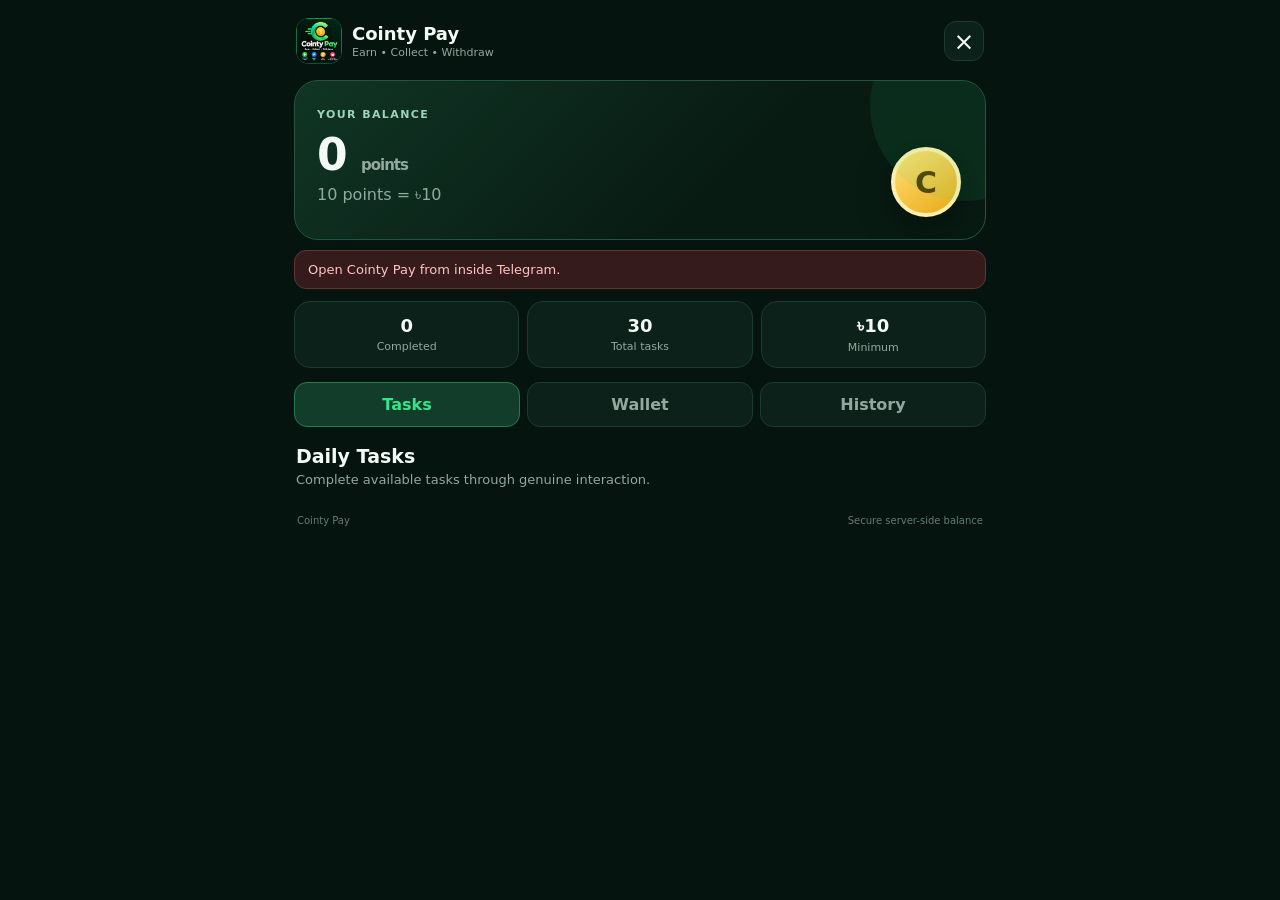
<file: frontend/index.html>
<!doctype html>
<html lang="en">
<head>
  <meta charset="UTF-8">
  <meta name="viewport" content="width=device-width,initial-scale=1,viewport-fit=cover">
  <meta name="theme-color" content="#071c14">
  <title>Cointy Pay</title>

  <link rel="icon" href="./assets/cointy-pay-logo.png">

  <script src="https://telegram.org/js/telegram-web-app.js?63"></script>

  <script
    src="//libtl.com/sdk.js"
    data-zone="11955158"
    data-sdk="show_11955158">
  </script>

  <link rel="stylesheet" href="./style.css">
</head>

<body>

  <div class="app">

    <header class="topbar">
      <div class="brand">
        <img src="./assets/cointy-pay-logo.png" alt="Cointy Pay logo">

        <div>
          <strong>Cointy Pay</strong>
          <span>Earn • Collect • Withdraw</span>
        </div>
      </div>

      <button id="closeBtn" class="icon-btn" aria-label="Close">×</button>
    </header>

    <main>

      <section class="hero">
        <div class="hero-copy">
          <span class="eyebrow">YOUR BALANCE</span>

          <div class="balance">
            <span id="points">0</span>
            <small>points</small>
          </div>

          <p>10 points = ৳10</p>
        </div>

        <div class="coin">C</div>
      </section>

      <div id="notice" class="notice hidden" role="status"></div>

      <section class="stats">
        <div>
          <b id="completed">0</b>
          <span>Completed</span>
        </div>

        <div>
          <b>30</b>
          <span>Total tasks</span>
        </div>

        <div>
          <b>৳10</b>
          <span>Minimum</span>
        </div>
      </section>

      <nav class="tabs" aria-label="Sections">
        <button class="tab active" data-tab="tasks">Tasks</button>
        <button class="tab" data-tab="wallet">Wallet</button>
        <button class="tab" data-tab="history">History</button>
      </nav>

      <section id="tasksTab" class="tab-panel">

        <div class="section-head">
          <div>
            <h2>Daily Tasks</h2>
            <p>Complete available tasks through genuine interaction.</p>
          </div>
        </div>

        <div id="tasks" class="task-list"></div>

      </section>

      <section id="walletTab" class="tab-panel hidden">

        <div class="panel">

          <h2>Withdraw</h2>

          <p class="muted">
            Minimum withdrawal: 10 points = ৳10.
            Requests are reviewed before payment.
          </p>

          <form id="withdrawForm">

            <label for="method">Payment method</label>

            <select id="method">
              <option value="bkash">bKash</option>
              <option value="nagad">Nagad</option>
            </select>

            <label for="account">Mobile number</label>

            <input
              id="account"
              inputmode="numeric"
              autocomplete="tel"
              placeholder="01XXXXXXXXX"
              maxlength="11"
              required
            >

            <button class="primary wide" type="submit">
              Request ৳10
            </button>

          </form>

        </div>

      </section>

      <section id="historyTab" class="tab-panel hidden">

        <div class="panel">

          <h2>Withdrawal History</h2>

          <div id="history" class="history"></div>

        </div>

      </section>

    </main>

    <footer>
      <span>Cointy Pay</span>
      <span>Secure server-side balance</span>
    </footer>

  </div>


  <!-- FORCE JOIN SCREEN -->

  <div
    id="joinGate"
    style="
      position:fixed;
      inset:0;
      z-index:9999;
      background:#06140f;
      display:none;
      align-items:center;
      justify-content:center;
      padding:24px;
      box-sizing:border-box;
    "
  >

    <div
      style="
        width:100%;
        max-width:380px;
        text-align:center;
        background:#0c2119;
        border:1px solid #1d4938;
        border-radius:24px;
        padding:30px 22px;
        box-sizing:border-box;
      "
    >

      <img
        src="./assets/cointy-pay-logo.png"
        alt="Cointy Pay"
        style="
          width:90px;
          height:90px;
          object-fit:contain;
          margin-bottom:12px;
        "
      >

      <h2 style="margin:0 0 10px;color:white;">
        Welcome to Cointy Pay
      </h2>

      <p style="color:#a8bbb3;margin:0 0 20px;font-size:14px;">
        Join our official announcement channel first,
        then continue to Cointy Pay.
      </p>

      <a
        href="https://t.me/CoinTyPayOfficial"
        target="_blank"
        rel="noopener"
        style="
          display:block;
          text-decoration:none;
          background:#1f8f62;
          color:white;
          padding:14px;
          border-radius:14px;
          font-weight:700;
          margin-bottom:12px;
        "
      >
        📢 Join Announcement Channel
      </a>

      <button
        id="checkJoinBtn"
        type="button"
        style="
          width:100%;
          border:0;
          background:#d4a62a;
          color:#111;
          padding:14px;
          border-radius:14px;
          font-weight:700;
          font-size:15px;
        "
      >
        ✅ Check Joined
      </button>

      <p
        id="joinMessage"
        style="
          color:#a8bbb3;
          margin:16px 0 0;
          font-size:14px;
        "
      ></p>

    </div>

  </div>


  <!-- IMPORTANT: app.js must be LAST -->

  <script src="./app.js"></script>

</body>
</html>
</file>
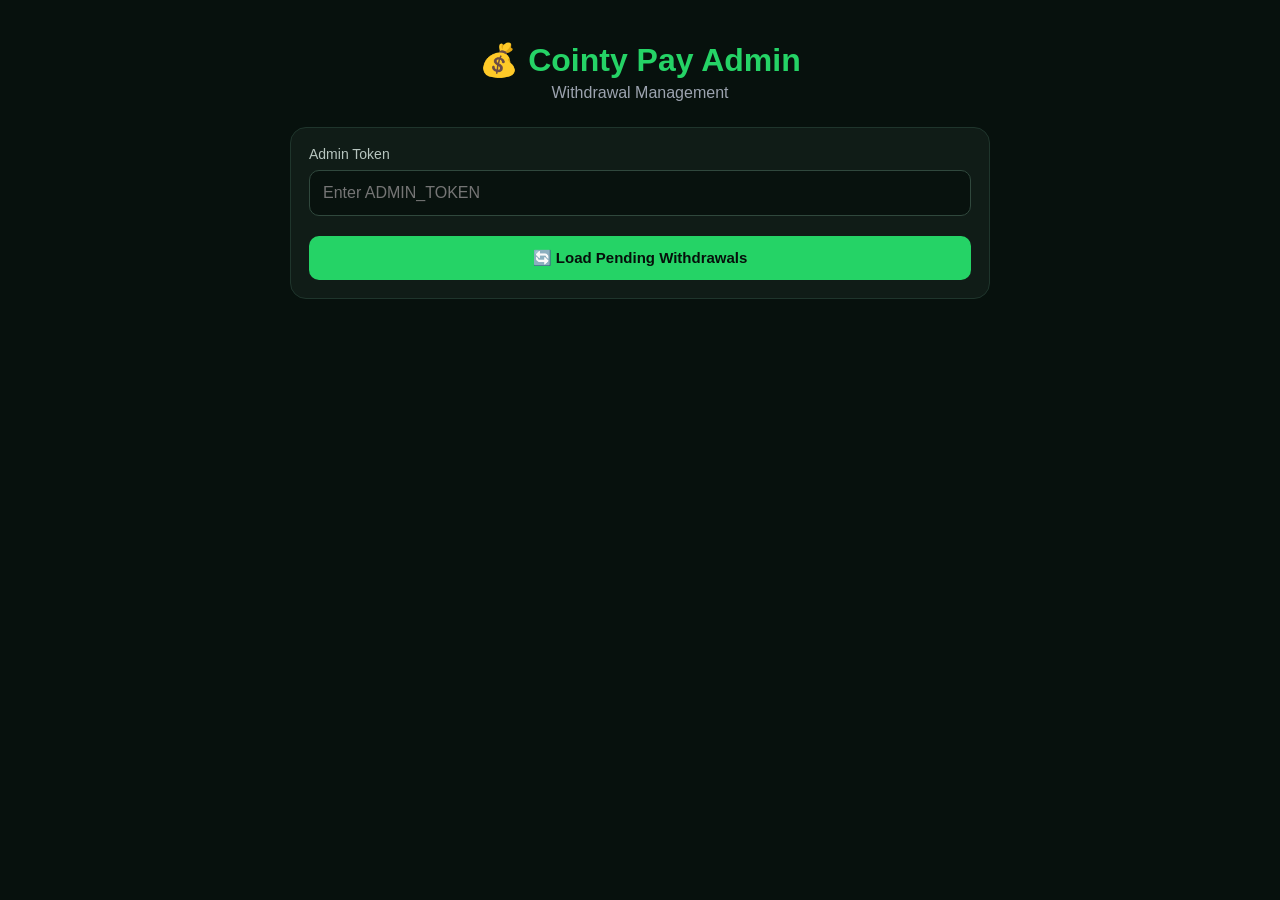
<file: frontend/admin.html>
<!DOCTYPE html>
<html lang="en">
<head>
  <meta charset="UTF-8">
  <meta name="viewport" content="width=device-width, initial-scale=1.0">
  <title>Cointy Pay Admin</title>

  <style>
    * {
      box-sizing: border-box;
    }

    body {
      margin: 0;
      font-family: Arial, sans-serif;
      background: #07110d;
      color: #ffffff;
      padding: 20px;
    }

    .container {
      max-width: 700px;
      margin: auto;
    }

    h1 {
      color: #25d366;
      text-align: center;
      margin-bottom: 5px;
    }

    .subtitle {
      text-align: center;
      color: #9ca3af;
      margin-bottom: 25px;
    }

    .card {
      background: #101c17;
      border: 1px solid #1f352c;
      border-radius: 16px;
      padding: 18px;
      margin-bottom: 16px;
    }

    label {
      display: block;
      margin-bottom: 8px;
      color: #b7c5bf;
      font-size: 14px;
    }

    input {
      width: 100%;
      padding: 13px;
      border-radius: 10px;
      border: 1px solid #30483d;
      background: #08120e;
      color: white;
      font-size: 16px;
      margin-bottom: 12px;
    }

    button {
      width: 100%;
      padding: 13px;
      border: 0;
      border-radius: 10px;
      font-size: 15px;
      font-weight: bold;
      cursor: pointer;
      margin-top: 8px;
    }

    .load-btn {
      background: #25d366;
      color: #06100b;
    }

    .paid-btn {
      background: #25d366;
      color: #06100b;
    }

    .reject-btn {
      background: #dc3545;
      color: white;
    }

    .withdrawal {
      border-top: 1px solid #263b32;
      padding-top: 15px;
      margin-top: 15px;
    }

    .row {
      margin: 7px 0;
      word-break: break-word;
    }

    .label {
      color: #8fa39a;
    }

    .value {
      color: white;
      font-weight: bold;
    }

    .status {
      display: inline-block;
      padding: 5px 10px;
      border-radius: 20px;
      background: #6b4f00;
      color: #ffd75a;
      font-size: 13px;
    }

    .message {
      text-align: center;
      margin: 15px 0;
      color: #25d366;
      font-weight: bold;
    }

    .empty {
      text-align: center;
      color: #9ca3af;
      padding: 20px;
    }
  </style>
</head>

<body>

<div class="container">

  <h1>💰 Cointy Pay Admin</h1>
  <div class="subtitle">Withdrawal Management</div>

  <div class="card">

    <label for="adminToken">
      Admin Token
    </label>

    <input
      id="adminToken"
      type="password"
      placeholder="Enter ADMIN_TOKEN"
      autocomplete="off"
    >

    <button
      class="load-btn"
      id="loadBtn"
      type="button"
    >
      🔄 Load Pending Withdrawals
    </button>

  </div>

  <div id="message" class="message"></div>

  <div id="withdrawals"></div>

</div>

<script>
  const API_BASE = "https://cointy-pay.onrender.com";

  const tokenInput = document.getElementById("adminToken");
  const loadBtn = document.getElementById("loadBtn");
  const message = document.getElementById("message");
  const withdrawalsBox = document.getElementById("withdrawals");

  function showMessage(text) {
    message.textContent = text;
  }

  async function loadWithdrawals() {

    const token = tokenInput.value.trim();

    if (!token) {
      showMessage("⚠️ Admin Token দিন");
      return;
    }

    showMessage("Loading...");
    withdrawalsBox.innerHTML = "";

    try {

      const response = await fetch(
        API_BASE + "/api/admin/withdrawals",
        {
          method: "GET",
          headers: {
            "X-Admin-Token": token
          }
        }
      );

      const data = await response.json();

      if (!response.ok) {
        throw new Error(
          data.detail || "Unauthorized"
        );
      }

      const items = data.items || [];

      if (items.length === 0) {
        withdrawalsBox.innerHTML =
          '<div class="card empty">✅ No pending withdrawals</div>';

        showMessage("");
        return;
      }

      showMessage(
        "Pending withdrawals: " + items.length
      );

      items.forEach(function(item) {

        const card = document.createElement("div");
        card.className = "card withdrawal";

        const date = new Date(
          item.created_at * 1000
        );

        card.innerHTML = `
          <div class="row">
            <span class="label">Withdrawal ID:</span><br>
            <span class="value">${item.id}</span>
          </div>

          <div class="row">
            <span class="label">Telegram ID:</span><br>
            <span class="value">${item.telegram_id}</span>
          </div>

          <div class="row">
            <span class="label">Amount:</span>
            <span class="value">৳${item.amount_bdt}</span>
          </div>

          <div class="row">
            <span class="label">Method:</span>
            <span class="value">${item.method.toUpperCase()}</span>
          </div>

          <div class="row">
            <span class="label">Account:</span>
            <span class="value">${item.account}</span>
          </div>

          <div class="row">
            <span class="label">Status:</span>
            <span class="status">${item.status}</span>
          </div>

          <div class="row">
            <span class="label">Date:</span>
            <span class="value">${date.toLocaleString()}</span>
          </div>

          <button
            class="paid-btn"
            type="button"
            data-id="${item.id}"
            data-status="paid"
          >
            ✅ Mark as Paid
          </button>

          <button
            class="reject-btn"
            type="button"
            data-id="${item.id}"
            data-status="rejected"
          >
            ❌ Reject Withdrawal
          </button>
        `;

        withdrawalsBox.appendChild(card);
      });

      document
        .querySelectorAll("[data-status]")
        .forEach(function(button) {

          button.addEventListener(
            "click",
            function() {

              const id = button.dataset.id;
              const status = button.dataset.status;

              updateWithdrawal(
                id,
                status
              );
            }
          );

        });

    } catch (error) {

      showMessage(
        "❌ " + error.message
      );

    }
  }


  async function updateWithdrawal(id, status) {

    const token = tokenInput.value.trim();

    if (!token) {
      showMessage("⚠️ Admin Token দিন");
      return;
    }

    const actionText =
      status === "paid"
        ? "Paid"
        : "Rejected";

    const confirmed = confirm(
      "এই withdrawal " +
      actionText +
      " করতে চান?"
    );

    if (!confirmed) {
      return;
    }

    showMessage(
      "Processing..."
    );

    try {

      const response = await fetch(
        API_BASE + "/api/admin/withdrawal-status",
        {
          method: "POST",

          headers: {
            "Content-Type": "application/json",
            "X-Admin-Token": token
          },

          body: JSON.stringify({
            id: id,
            status: status
          })
        }
      );

      const data = await response.json();

      if (!response.ok) {
        throw new Error(
          data.detail || "Failed"
        );
      }

      showMessage(
        status === "paid"
          ? "✅ Withdrawal marked as Paid"
          : "❌ Withdrawal rejected and points returned"
      );

      loadWithdrawals();

    } catch (error) {

      showMessage(
        "❌ " + error.message
      );

    }
  }


  loadBtn.addEventListener(
    "click",
    loadWithdrawals
  );

</script>

</body>
  </html>
</file>
<file: frontend/style.css>
*{box-sizing:border-box}
:root{--bg:#06140f;--panel:#0c2119;--panel2:#102a20;--line:#1c3a2e;--text:#f4fbf7;--muted:#91a99f;--green:#35e58a;--green2:#19bd6a;--gold:#ffc83d;--danger:#ff7b7b}
html,body{margin:0;background:var(--bg);color:var(--text);font-family:Inter,system-ui,-apple-system,Segoe UI,sans-serif}
body{min-height:100vh}
button,input,select{font:inherit}
button{cursor:pointer}
.app{width:min(100%,720px);margin:auto;padding:14px 14px 28px}
.topbar{display:flex;align-items:center;justify-content:space-between;padding:4px 2px 16px}
.brand{display:flex;align-items:center;gap:10px}
.brand img{width:46px;height:46px;border-radius:13px;object-fit:cover}
.brand strong{display:block;font-size:18px}
.brand span{display:block;color:var(--muted);font-size:11px;margin-top:2px}
.icon-btn{border:1px solid var(--line);background:var(--panel);color:var(--text);width:40px;height:40px;border-radius:12px;font-size:25px;line-height:1}
.hero{position:relative;overflow:hidden;border:1px solid #24543e;background:linear-gradient(135deg,#103525,#081b13 62%);border-radius:24px;padding:22px;min-height:160px}
.hero:after{content:"";position:absolute;width:190px;height:190px;right:-75px;top:-70px;border-radius:50%;background:#22d77a18}
.eyebrow{color:#9bd4b6;font-size:11px;font-weight:800;letter-spacing:1.4px}
.balance{font-size:44px;font-weight:850;letter-spacing:-1px;margin-top:7px}
.balance small{font-size:15px;color:var(--muted);font-weight:700}
.hero p{color:var(--muted);margin:5px 0}
.coin{position:absolute;right:24px;bottom:22px;width:70px;height:70px;border-radius:50%;display:grid;place-items:center;background:linear-gradient(145deg,#ffe37a,#eaa916);color:#553d00;font-size:30px;font-weight:900;box-shadow:0 10px 35px #0006;border:4px solid #ffefad}
.stats{display:grid;grid-template-columns:repeat(3,1fr);gap:8px;margin:12px 0}
.stats div{background:var(--panel);border:1px solid var(--line);border-radius:16px;padding:13px 10px;text-align:center}
.stats b{display:block;font-size:18px}.stats span{display:block;color:var(--muted);font-size:11px;margin-top:4px}
.tabs{display:grid;grid-template-columns:repeat(3,1fr);gap:7px;margin:14px 0}
.tab{border:1px solid var(--line);background:var(--panel);color:var(--muted);padding:12px;border-radius:13px;font-weight:800}
.tab.active{background:#123d2b;color:var(--green);border-color:#27794f}
.section-head{margin:18px 2px 10px}.section-head h2,.panel h2{margin:0;font-size:19px}.section-head p,.muted{color:var(--muted);font-size:13px;margin:5px 0 0}
.task-list{display:grid;gap:8px}
.task{display:flex;align-items:center;gap:12px;background:var(--panel);border:1px solid var(--line);border-radius:17px;padding:13px}
.task-icon{width:44px;height:44px;display:grid;place-items:center;border-radius:13px;background:#123c2a;color:var(--green);font-weight:900}
.task-main{min-width:0;flex:1}.task-main strong{display:block;font-size:14px}.task-main span{display:block;color:var(--muted);font-size:11px;margin-top:4px}
.task button,.primary{border:0;background:var(--green);color:#032112;border-radius:11px;padding:10px 13px;font-weight:900}
.task button:disabled{background:#1b352a;color:#70867b;cursor:default}
.panel{background:var(--panel);border:1px solid var(--line);border-radius:19px;padding:17px}
label{display:block;color:#b7cbc2;font-size:12px;font-weight:700;margin-top:15px}
input,select{width:100%;margin-top:7px;background:#071a13;border:1px solid var(--line);color:var(--text);border-radius:12px;padding:13px;outline:none}
input:focus,select:focus{border-color:#35e58a}
.wide{width:100%;margin-top:16px;padding:13px}
.notice{padding:11px 13px;border-radius:12px;background:#123525;border:1px solid #285a42;color:#bff4d5;font-size:13px;margin:10px 0}
.notice.error{background:#351b1b;border-color:#653333;color:#ffc4c4}
.history-item{display:flex;justify-content:space-between;gap:10px;padding:12px 0;border-bottom:1px solid var(--line);font-size:13px}
.history-item:last-child{border-bottom:0}.status{color:var(--green);font-weight:800}
.hidden{display:none!important}
footer{display:flex;justify-content:space-between;color:#647c72;font-size:10px;padding:18px 3px}
@media(max-width:380px){.app{padding-left:10px;padding-right:10px}.balance{font-size:38px}.coin{width:58px;height:58px;font-size:24px;right:17px}}
</file>
